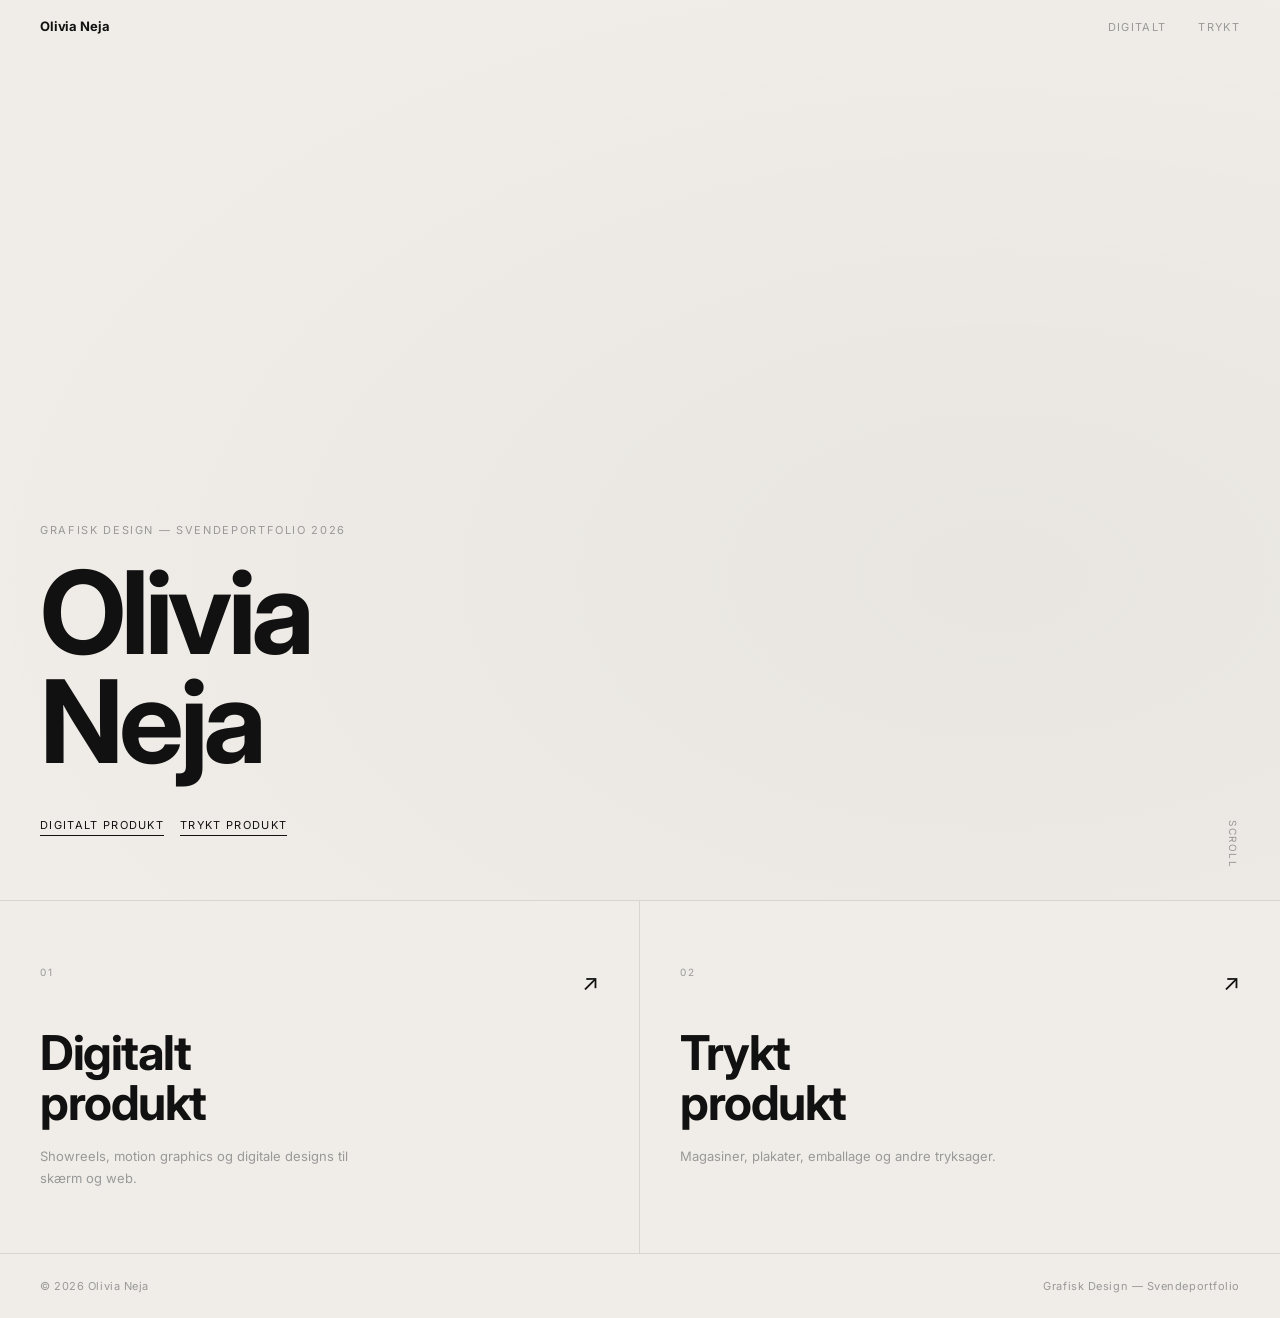
<file: index.html>
<!DOCTYPE html>
<html lang="da">
<head>
  <meta charset="UTF-8" />
  <meta name="viewport" content="width=device-width, initial-scale=1.0" />
  <title>Olivia Neja &mdash; Svendeportfolio</title>
  <link rel="preconnect" href="https://fonts.googleapis.com" />
  <link rel="preconnect" href="https://fonts.gstatic.com" crossorigin />
  <link href="https://fonts.googleapis.com/css2?family=Inter:wght@400;600;700&display=swap" rel="stylesheet" />
  <link rel="stylesheet" href="style.css" />
</head>
<body>

  <nav class="nav">
    <a href="index.html" class="nav__name">Olivia Neja</a>
    <ul class="nav__links">
      <li><a href="digital.html">Digitalt</a></li>
      <li><a href="printed.html">Trykt</a></li>
    </ul>
  </nav>

  <section class="hero">
    <div class="hero__bg"></div>
    <div class="hero__content">
      <p class="hero__eyebrow">Grafisk Design &mdash; Svendeportfolio 2026</p>
      <h1 class="hero__title">Olivia<br>Neja</h1>
      <div class="hero__nav">
        <a href="digital.html" class="hero__link">Digitalt produkt</a>
        <a href="printed.html" class="hero__link">Trykt produkt</a>
      </div>
    </div>
    <span class="hero__scroll">Scroll</span>
  </section>

  <div class="intro">
    <a href="digital.html" class="intro__col">
      <span class="intro__num">01</span>
      <span class="intro__arrow">&nearr;</span>
      <h2 class="intro__heading">Digitalt<br>produkt</h2>
      <p class="intro__desc">Showreels, motion graphics og digitale designs til skærm og web.</p>
    </a>
    <a href="printed.html" class="intro__col">
      <span class="intro__num">02</span>
      <span class="intro__arrow">&nearr;</span>
      <h2 class="intro__heading">Trykt<br>produkt</h2>
      <p class="intro__desc">Magasiner, plakater, emballage og andre tryksager.</p>
    </a>
  </div>

  <footer>
    <span>&copy; 2026 Olivia Neja</span>
    <span>Grafisk Design &mdash; Svendeportfolio</span>
  </footer>

  <script src="parallax.js"></script>
</body>
</html>
</file>
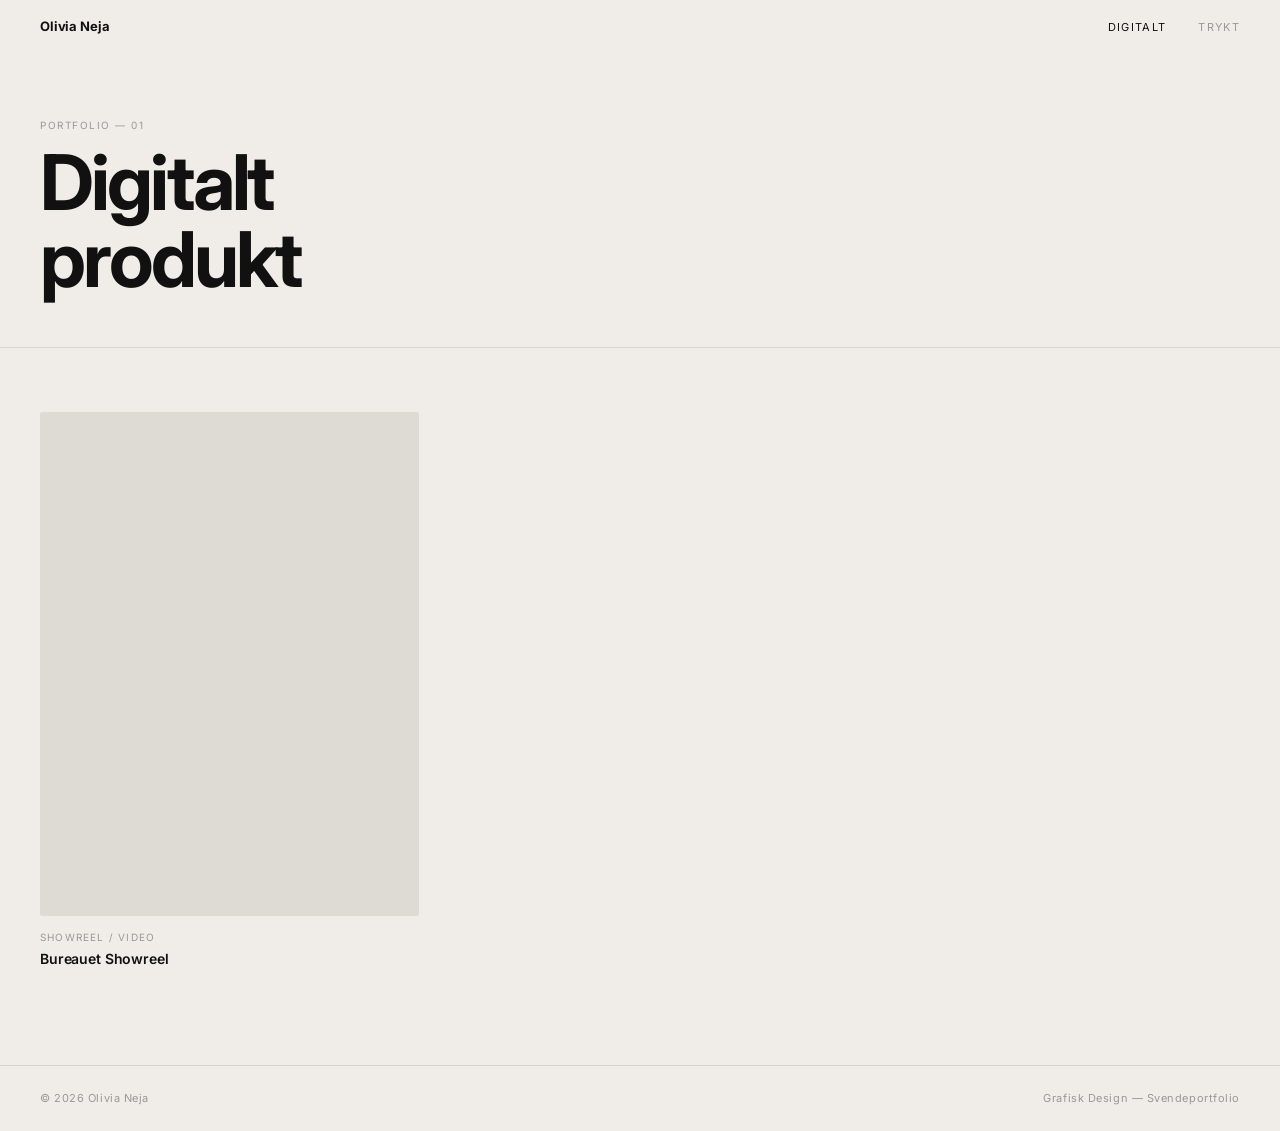
<file: digital.html>
<!DOCTYPE html>
<html lang="da">
<head>
  <meta charset="UTF-8" />
  <meta name="viewport" content="width=device-width, initial-scale=1.0" />
  <title>Digitalt produkt &mdash; Olivia Neja</title>
  <link rel="preconnect" href="https://fonts.googleapis.com" />
  <link rel="preconnect" href="https://fonts.gstatic.com" crossorigin />
  <link href="https://fonts.googleapis.com/css2?family=Inter:wght@400;600;700&display=swap" rel="stylesheet" />
  <link rel="stylesheet" href="style.css" />
</head>
<body>

  <nav class="nav">
    <a href="index.html" class="nav__name">Olivia Neja</a>
    <ul class="nav__links">
      <li><a href="digital.html" class="active">Digitalt</a></li>
      <li><a href="printed.html">Trykt</a></li>
    </ul>
  </nav>

  <header class="page-header">
    <p class="page-header__eyebrow">Portfolio &mdash; 01</p>
    <h1 class="page-header__title">Digitalt<br>produkt</h1>
  </header>

  <section class="works">
    <div class="grid">

      <!-- ═══════════════════════════════════════════════════════
           KORT-SKABELON
           Kopiér dette <article> for hvert nyt arbejde.
           - Udskift "card__label" med kategori (fx Motion, UI)
           - Udskift "card__title" med projektets navn
           - Skift href i download-linket til din fils sti
           - Tilføj en preview-billede: læg billedet i mappen
             previews/digital/ og tilføj:
             <img src="previews/digital/filnavn.jpg" alt="..." class="card__img" />
             inde i .card__img-wrap
           ═══════════════════════════════════════════════════════ -->

      <article class="card">
        <div class="card__img-wrap">
          <!-- <img src="previews/digital/showreel.jpg" alt="Bureauet Showreel" class="card__img" /> -->
          <div class="card__overlay">
            <a href="files/digital/bureauet-showreel.mp4" download class="card__dl">Hent fil</a>
          </div>
        </div>
        <div class="card__meta">
          <span class="card__label">Showreel / Video</span>
          <h2 class="card__title">Bureauet Showreel</h2>
        </div>
      </article>

      <!-- Tilføj flere kort herunder -->

    </div>
  </section>

  <footer>
    <span>&copy; 2026 Olivia Neja</span>
    <span>Grafisk Design &mdash; Svendeportfolio</span>
  </footer>

</body>
</html>
</file>
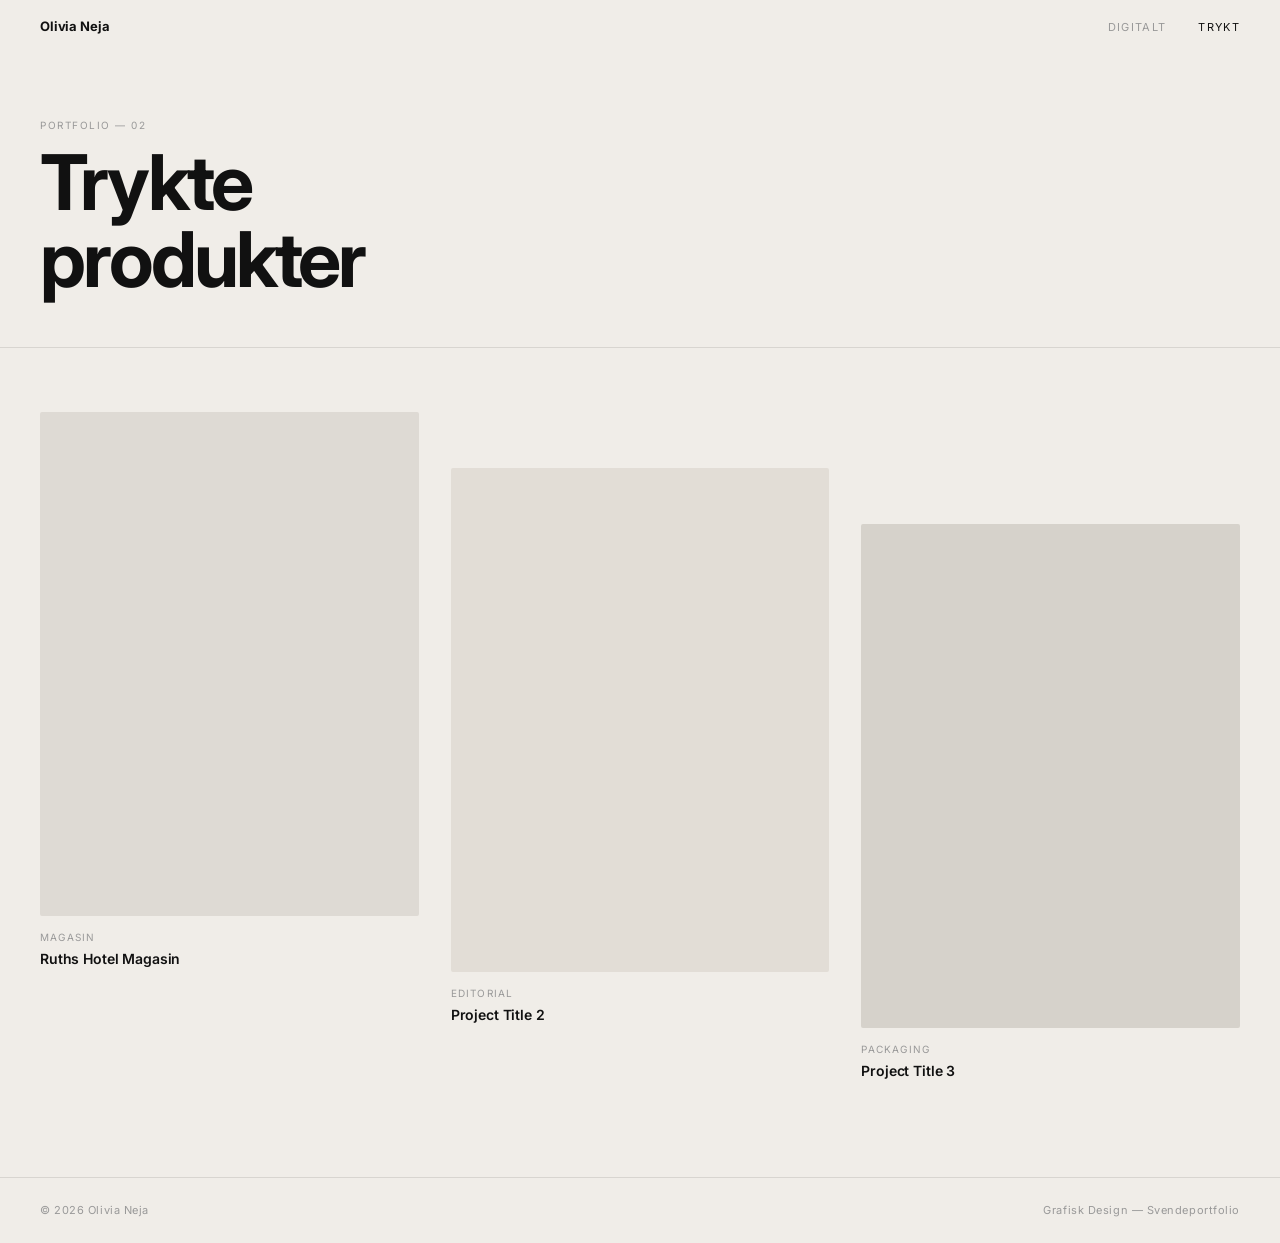
<file: printed.html>
<!DOCTYPE html>
<html lang="da">
<head>
  <meta charset="UTF-8" />
  <meta name="viewport" content="width=device-width, initial-scale=1.0" />
  <title>Trykt produkt &mdash; Olivia Neja</title>
  <link rel="preconnect" href="https://fonts.googleapis.com" />
  <link rel="preconnect" href="https://fonts.gstatic.com" crossorigin />
  <link href="https://fonts.googleapis.com/css2?family=Inter:wght@400;600;700&display=swap" rel="stylesheet" />
  <link rel="stylesheet" href="style.css" />
</head>
<body>

  <nav class="nav">
    <a href="index.html" class="nav__name">Olivia Neja</a>
    <ul class="nav__links">
      <li><a href="digital.html">Digitalt</a></li>
      <li><a href="printed.html" class="active">Trykt</a></li>
    </ul>
  </nav>

  <header class="page-header">
    <p class="page-header__eyebrow">Portfolio &mdash; 02</p>
    <h1 class="page-header__title">Trykte<br>produkter</h1>
  </header>

  <section class="works">
    <div class="grid">

      <!-- ═══════════════════════════════════════════════════════
           KORT-SKABELON
           Kopiér dette <article> for hvert nyt arbejde.
           - Udskift "card__label" med kategori (fx Plakat, Magasin)
           - Udskift "card__title" med projektets navn
           - Skift href i download-linket til din fils sti
           - Tilføj et preview-billede: læg billedet i mappen
             previews/printed/ og tilføj:
             <img src="previews/printed/filnavn.jpg" alt="..." class="card__img" />
             inde i .card__img-wrap
           ═══════════════════════════════════════════════════════ -->

      <article class="card">
        <div class="card__img-wrap">
          <!-- <img src="previews/printed/ruths-hotel.jpg" alt="Ruths Hotel Magasin" class="card__img" /> -->
          <div class="card__overlay">
            <a href="files/printed/ruths-hotel-magasin.pdf" download class="card__dl">Hent PDF</a>
          </div>
        </div>
        <div class="card__meta">
          <span class="card__label">Magasin</span>
          <h2 class="card__title">Ruths Hotel Magasin</h2>
        </div>
      </article>

      <article class="card">
        <div class="card__img-wrap">
          <!-- <img src="previews/printed/project2.jpg" alt="Project Title 2" class="card__img" /> -->
          <div class="card__overlay">
            <a href="files/printed/project2.pdf" download class="card__dl">Hent PDF</a>
          </div>
        </div>
        <div class="card__meta">
          <span class="card__label">Editorial</span>
          <h2 class="card__title">Project Title 2</h2>
        </div>
      </article>

      <article class="card">
        <div class="card__img-wrap">
          <!-- <img src="previews/printed/project3.jpg" alt="Project Title 3" class="card__img" /> -->
          <div class="card__overlay">
            <a href="files/printed/project3.pdf" download class="card__dl">Hent PDF</a>
          </div>
        </div>
        <div class="card__meta">
          <span class="card__label">Packaging</span>
          <h2 class="card__title">Project Title 3</h2>
        </div>
      </article>

      <!-- Tilføj flere kort herunder -->

    </div>
  </section>

  <footer>
    <span>&copy; 2026 Olivia Neja</span>
    <span>Grafisk Design &mdash; Svendeportfolio</span>
  </footer>

</body>
</html>
</file>
<file: style.css>
/* ── Variables ─────────────────────────────────── */
:root {
  --bg:     #f0ede8;
  --fg:     #111111;
  --muted:  #999;
  --border: rgba(0,0,0,0.1);
  --font:   'Inter', 'Helvetica Neue', Helvetica, Arial, sans-serif;
  --nav-h:  54px;
}

/* ── Reset ─────────────────────────────────────── */
*, *::before, *::after { box-sizing: border-box; margin: 0; padding: 0; }
html { scroll-behavior: smooth; }
img { display: block; width: 100%; height: 100%; object-fit: cover; }

body {
  background: var(--bg);
  color: var(--fg);
  font-family: var(--font);
  font-size: 13px;
  line-height: 1.5;
  overflow-x: hidden;
}

/* ── Nav ───────────────────────────────────────── */
.nav {
  position: fixed;
  top: 0; left: 0; right: 0;
  height: var(--nav-h);
  display: flex;
  align-items: center;
  justify-content: space-between;
  padding: 0 2.5rem;
  z-index: 100;
  mix-blend-mode: normal;
}

.nav__name {
  font-size: 13px;
  font-weight: 700;
  letter-spacing: -0.01em;
  text-decoration: none;
  color: var(--fg);
}

.nav__links {
  display: flex;
  gap: 2rem;
  list-style: none;
}

.nav__links a {
  font-size: 11px;
  letter-spacing: 0.12em;
  text-transform: uppercase;
  text-decoration: none;
  color: var(--muted);
  transition: color 0.15s;
}

.nav__links a:hover,
.nav__links a.active { color: var(--fg); }

/* ── Hero (welcome page) ───────────────────────── */
.hero {
  position: relative;
  height: 100vh;
  display: flex;
  flex-direction: column;
  justify-content: flex-end;
  padding: calc(var(--nav-h) + 2rem) 2.5rem 4rem;
  overflow: hidden;
}

/* Parallax background layer */
.hero__bg {
  position: absolute;
  inset: -20%;
  background: var(--bg);
  will-change: transform;
  z-index: 0;
}

/* Decorative large number / text in background */
.hero__bg::after {
  content: '';
  position: absolute;
  inset: 0;
  background:
    radial-gradient(ellipse at 70% 60%, rgba(0,0,0,0.03) 0%, transparent 60%);
}

.hero__content {
  position: relative;
  z-index: 1;
  max-width: 700px;
}

.hero__eyebrow {
  font-size: 11px;
  letter-spacing: 0.15em;
  text-transform: uppercase;
  color: var(--muted);
  margin-bottom: 1.2rem;
}

.hero__title {
  font-size: clamp(3rem, 9vw, 7.5rem);
  font-weight: 700;
  letter-spacing: -0.04em;
  line-height: 0.95;
  margin-bottom: 2.5rem;
}

.hero__nav {
  display: flex;
  gap: 1rem;
  flex-wrap: wrap;
}

.hero__link {
  font-size: 11px;
  letter-spacing: 0.12em;
  text-transform: uppercase;
  text-decoration: none;
  color: var(--fg);
  border-bottom: 1px solid var(--fg);
  padding-bottom: 2px;
  transition: opacity 0.15s;
}

.hero__link:hover { opacity: 0.45; }

/* scroll hint */
.hero__scroll {
  position: absolute;
  bottom: 2rem;
  right: 2.5rem;
  font-size: 10px;
  letter-spacing: 0.15em;
  text-transform: uppercase;
  color: var(--muted);
  writing-mode: vertical-rl;
  z-index: 1;
}

/* ── Section below hero (welcome) ──────────────── */
.intro {
  display: grid;
  grid-template-columns: 1fr 1fr;
  gap: 0;
  border-top: 1px solid var(--border);
}

.intro__col {
  padding: 4rem 2.5rem;
  border-right: 1px solid var(--border);
  text-decoration: none;
  color: var(--fg);
  display: block;
  position: relative;
  overflow: hidden;
  transition: background 0.2s;
}

.intro__col:last-child { border-right: none; }

.intro__col:hover { background: rgba(0,0,0,0.025); }

.intro__col:hover .intro__arrow { transform: translate(4px, -4px); }

.intro__num {
  font-size: 10px;
  letter-spacing: 0.15em;
  text-transform: uppercase;
  color: var(--muted);
  margin-bottom: 3rem;
  display: block;
}

.intro__heading {
  font-size: clamp(1.8rem, 4vw, 3rem);
  font-weight: 700;
  letter-spacing: -0.03em;
  line-height: 1.05;
  margin-bottom: 1rem;
}

.intro__desc {
  font-size: 13px;
  color: var(--muted);
  max-width: 320px;
  line-height: 1.7;
}

.intro__arrow {
  position: absolute;
  top: 4rem;
  right: 2.5rem;
  font-size: 1.4rem;
  transition: transform 0.2s;
}

/* ── Page header (product pages) ──────────────── */
.page-header {
  padding: calc(var(--nav-h) + 4rem) 2.5rem 3rem;
  border-bottom: 1px solid var(--border);
}

.page-header__eyebrow {
  font-size: 10px;
  letter-spacing: 0.15em;
  text-transform: uppercase;
  color: var(--muted);
  margin-bottom: 0.75rem;
}

.page-header__title {
  font-size: clamp(2.5rem, 6vw, 5rem);
  font-weight: 700;
  letter-spacing: -0.04em;
  line-height: 1;
}

/* ── Cards grid ────────────────────────────────── */
.works {
  padding: 4rem 2.5rem 6rem;
}

.grid {
  display: grid;
  grid-template-columns: repeat(3, 1fr);
  gap: 2rem;
  align-items: start;
}

/* Stagger every card to different vertical offsets */
.card:nth-child(3n+2) { margin-top: 3.5rem; }
.card:nth-child(3n+3) { margin-top: 7rem; }

/* ── Card ──────────────────────────────────────── */
.card {
  display: flex;
  flex-direction: column;
  gap: 0.75rem;
}

.card__img-wrap {
  position: relative;
  width: 100%;
  aspect-ratio: 3 / 4;
  overflow: hidden;
  background: #dedad4;   /* placeholder colour if no image */
  border-radius: 2px;
}

/* placeholder tints — alternate for visual variety */
.card:nth-child(2) .card__img-wrap { background: #e2ddd6; }
.card:nth-child(3) .card__img-wrap { background: #d6d2cb; }
.card:nth-child(4) .card__img-wrap { background: #cdc9c1; }
.card:nth-child(5) .card__img-wrap { background: #d9d5ce; }
.card:nth-child(6) .card__img-wrap { background: #e0dbd3; }

.card__img {
  transition: transform 0.5s cubic-bezier(0.25, 0.46, 0.45, 0.94);
}

/* hover: image zooms in */
.card:hover .card__img { transform: scale(1.06); }

/* hover overlay */
.card__overlay {
  position: absolute;
  inset: 0;
  background: rgba(17,17,17,0.45);
  display: flex;
  align-items: center;
  justify-content: center;
  opacity: 0;
  transition: opacity 0.3s;
}

.card:hover .card__overlay { opacity: 1; }

.card__dl {
  font-size: 11px;
  letter-spacing: 0.15em;
  text-transform: uppercase;
  color: #f0ede8;
  border: 1px solid rgba(240,237,232,0.6);
  padding: 0.6rem 1.2rem;
  text-decoration: none;
  transition: background 0.15s, color 0.15s;
}

.card__dl:hover {
  background: #f0ede8;
  color: #111;
}

.card__meta {
  display: flex;
  flex-direction: column;
  gap: 0.2rem;
  padding-top: 0.1rem;
}

.card__label {
  font-size: 10px;
  letter-spacing: 0.12em;
  text-transform: uppercase;
  color: var(--muted);
}

.card__title {
  font-size: 14px;
  font-weight: 600;
  letter-spacing: -0.01em;
}

/* ── Footer ─────────────────────────────────────── */
footer {
  border-top: 1px solid var(--border);
  padding: 1.5rem 2.5rem;
  display: flex;
  justify-content: space-between;
  font-size: 11px;
  color: var(--muted);
  letter-spacing: 0.05em;
}

/* ── Responsive ────────────────────────────────── */
@media (max-width: 768px) {
  .grid {
    grid-template-columns: repeat(2, 1fr);
  }
  .card:nth-child(3n+2),
  .card:nth-child(3n+3) { margin-top: 0; }
  .card:nth-child(2n+2) { margin-top: 2.5rem; }

  .intro { grid-template-columns: 1fr; }
  .intro__col { border-right: none; border-bottom: 1px solid var(--border); }

  .nav { padding: 0 1.5rem; }
  .hero { padding: calc(var(--nav-h) + 1rem) 1.5rem 3rem; }
  .page-header { padding: calc(var(--nav-h) + 2rem) 1.5rem 2rem; }
  .works { padding: 2.5rem 1.5rem 4rem; }
  footer { padding: 1.5rem; }
}

@media (max-width: 480px) {
  .grid { grid-template-columns: 1fr; }
  .card:nth-child(2n+2) { margin-top: 0; }
}
</file>
